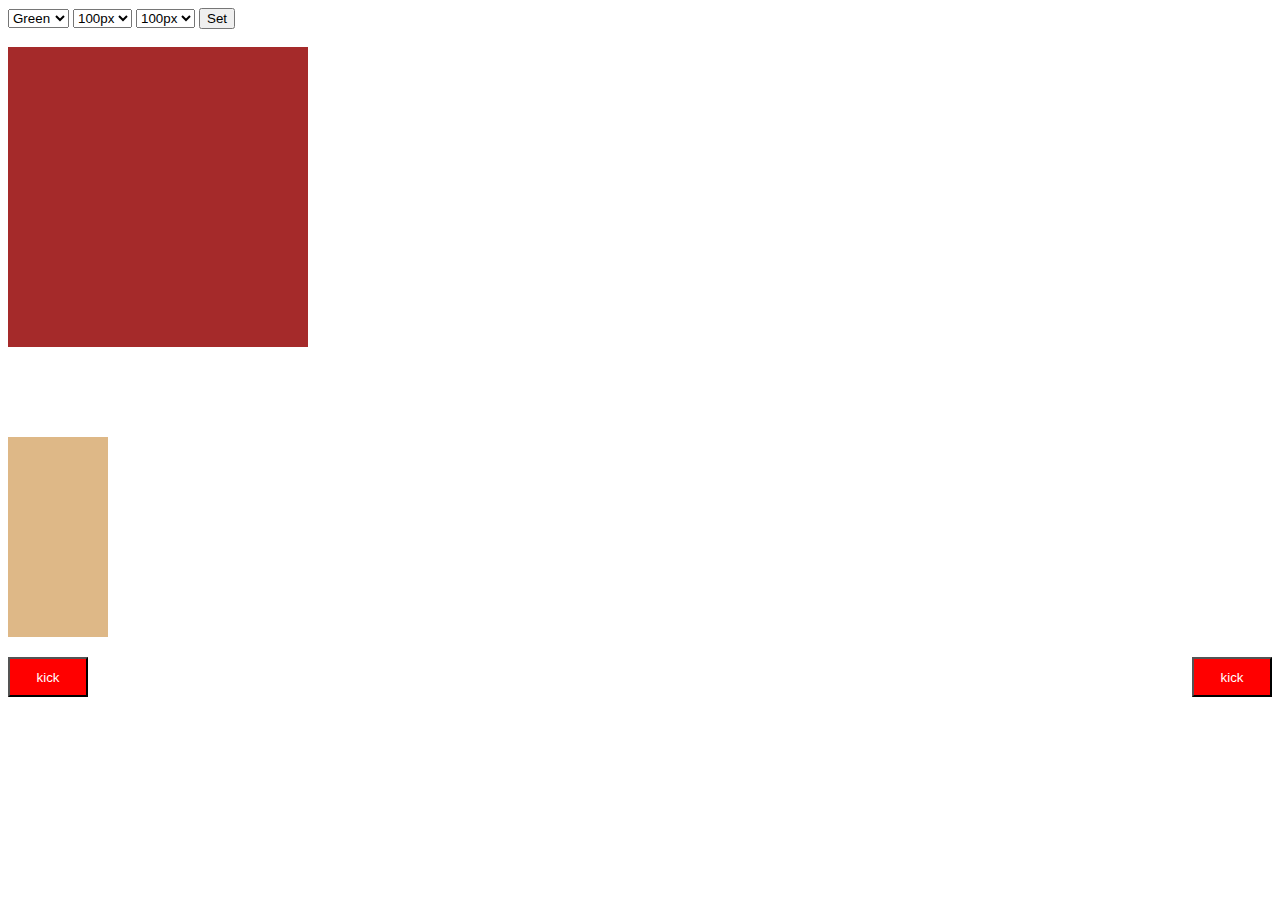
<file: index.html>
<!DOCTYPE html>
<html lang="en">
<head>
    <meta charset="UTF-8">
    <meta name="viewport" content="width=device-width, initial-scale=1.0">
    <meta http-equiv="X-UA-Compatible" content="ie=edge">
    <title>java</title>
</head>
<body>
    
    <!-- <p id="demo">Lorem ipsum dolor sit amet consectetur adipisicing elit. Culpa omnis eligendi, quidem accusantium magnam praesentium aperiam, ratione laboriosam enim non dolores error ut? Eius, eaque dolore incidunt maiores deserunt minus.</p> -->

    
     <!-- <button type='button' onclick='document.getElementById("demo").innerHTML = "hello"'>click me</button> -->
    <select name="cssProperty" id="background">
        <option value="Green">Green</option>
        <option value="Yellow">Yellow</option>
        <option value="Red">Red</option>
    </select>

    <select name="cssProperty" id="width">
        <option value="100px">100px</option>
        <option value="200px">200px</option>
        <option value="300px">300px</option>
    </select>
     
    <select name="cssProperty" id="height">
        <option value="100px">100px</option>
        <option value="200px">200px</option>
        <option value="300px">300px</option>
    </select>

    <button id="set">Set</button>

    <br><br>

    <div id="modify" style="width: 300px; height: 300px; background:brown">


    </div>
<br><br><br><br><br>

    <div id="parent">
        <div class="block" style="width: 100px;height:200px;background:burlywood;" id="left-block"></div>
        <button id="left-btn" style="float: left; width:80px;height:40px;margin-top:20px;background:red;color:white; cursor:pointer;">kick</button>
        <button id="right-btn" style="float: right;width:80px;height:40px;margin-top:20px;background:red;color:white; cursor:pointer;">kick</button>
    </div>






















    <script src="/java.js"></script>
  

</body>
</html>
</file>
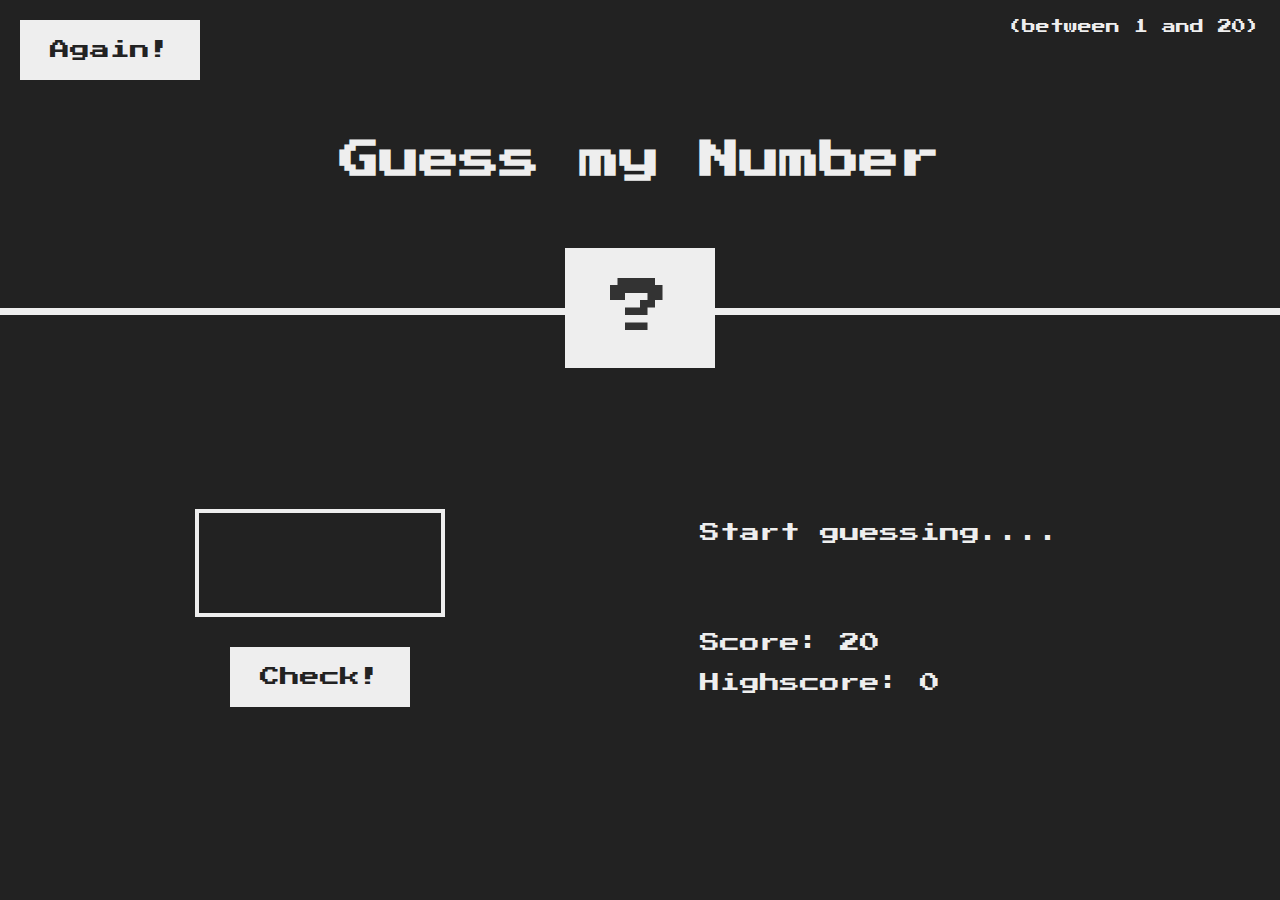
<file: guess.html>
<!DOCTYPE html>
<html lang="en">
  <head>
    <meta charset="UTF-8" />
    <meta name="viewport" content="width=device-width, initial-scale=1.0" />
    <meta http-equiv="X-UA-Compatible" content="ie=edge" />
    <title>Dom and events</title>
    <link rel="stylesheet" href="/guess.css" />
  </head>
  <body>
    <header>
      <h1>Guess my Number</h1>
      <p class="between">(between 1 and 20)</p>
      <button class="btn again">Again!</button>
      <div class="number">?</div>
    </header>
    <main>
      <section class="left">
        <input type="number" class="gess" />
        <button class="btn check">Check!</button>
      </section>
      <section class="right">
        <p class="message">Start guessing....</p>
        <p class="label-score">Score: <span class="score">20</span></p>
        <p class="label-highscore">
          Highscore: <span class="highscore">0</span>
        </p>
      </section>
    </main>

    <script src="/guess.js"></script>
  </body>
</html>
</file>
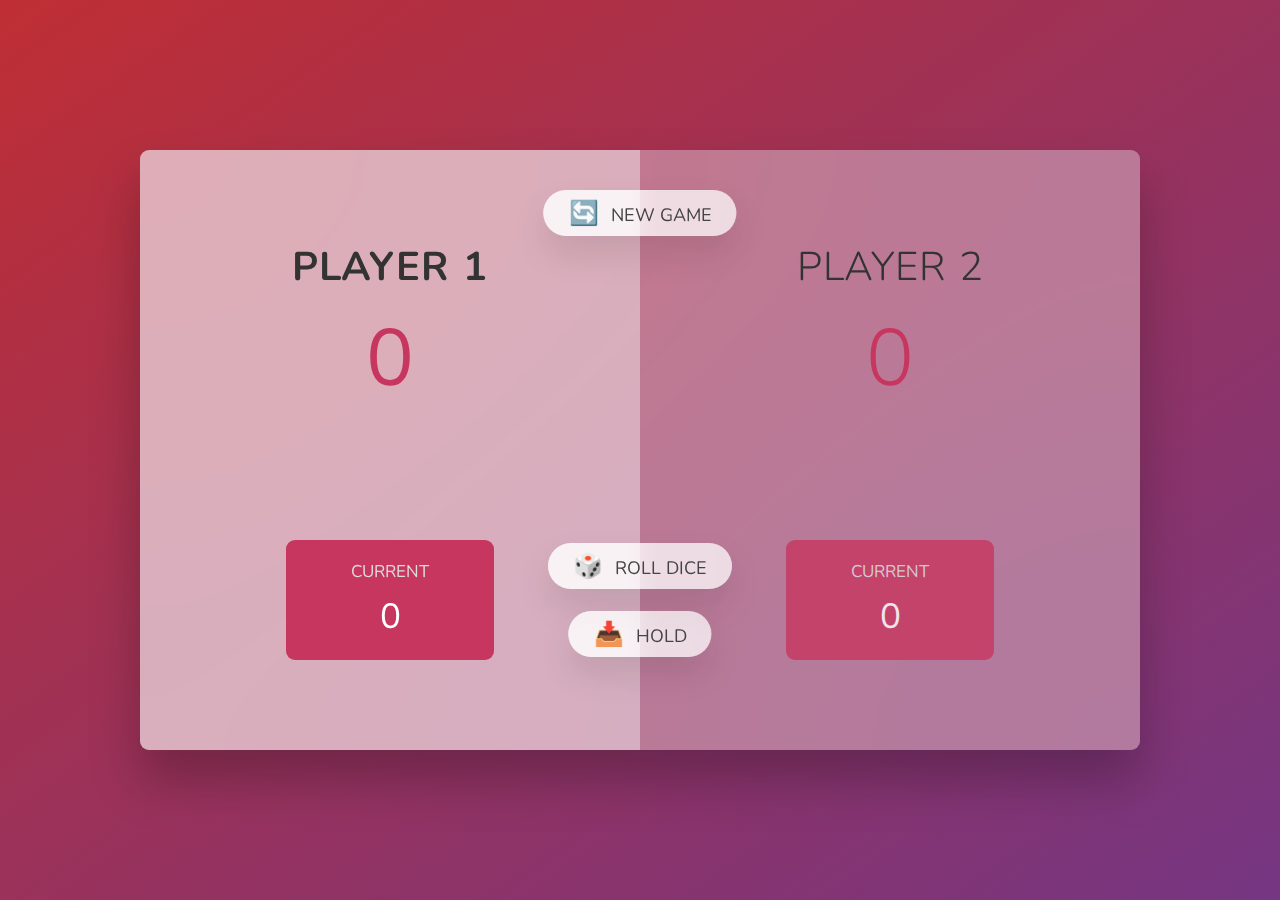
<file: pickgame.html>
<!DOCTYPE html>
<html lang="en">
  <head>
    <meta charset="UTF-8" />
    <meta name="viewport" content="width=device-width, initial-scale=1.0" />
    <meta http-equiv="X-UA-Compatible" content="ie=edge" />
    <link rel="stylesheet" href="pickgame.css" />
    <title>Pick Game</title>
  </head>
  <body>
    <main>
      <section class="player player--0 player--active">
        <h2 class="name" id="name--0">Player 1</h2>
        <p class="score" id="score--0">43</p>
        <div class="current">
          <p class="current-label">Current</p>
          <p class="current-score" id="current--0">0</p>
        </div>
      </section>
      <section class="player player--1">
        <h2 class="name" id="name--1">Player 2</h2>
        <p class="score" id="score--1">24</p>
        <div class="current">
          <p class="current-label">Current</p>
          <p class="current-score" id="current--1">0</p>
        </div>
      </section>

      <img src="imagePick/dice-5.png" alt="Playing dice" class="dice hidden" />
      <button class="btn btn--new">🔄 New game</button>
      <button class="btn btn--roll">🎲 Roll dice</button>
      <button class="btn btn--hold">📥 Hold</button>
    </main>
    <script src="pickgame.js"></script>
  </body>
</html>
</file>
<file: guess.css>
@import url("https://fonts.googleapis.com/css?family=Press+Start+2P&display=swap");

* {
  margin: 0;
  padding: 0;
  box-sizing: inherit;
}

html {
  font-size: 62.5%;
  box-sizing: border-box;
}

body {
  font-family: "Press Start 2P", sans-serif;
  color: #eee;
  background-color: #222;
  /* background-color: #60b347; */
}

/* LAYOUT */
header {
  position: relative;
  height: 35vh;
  border-bottom: 7px solid #eee;
}

main {
  height: 65vh;
  color: #eee;
  display: flex;
  align-items: center;
  justify-content: space-around;
}

.left {
  width: 52rem;
  display: flex;
  flex-direction: column;
  align-items: center;
}

.right {
  width: 52rem;
  font-size: 2rem;
}

/* ELEMENTS STYLE */
h1 {
  font-size: 4rem;
  text-align: center;
  position: absolute;
  width: 100%;
  top: 52%;
  left: 50%;
  transform: translate(-50%, -50%);
}

.number {
  background: #eee;
  color: #333;
  font-size: 6rem;
  width: 15rem;
  padding: 3rem 0rem;
  text-align: center;
  position: absolute;
  bottom: 0;
  left: 50%;
  transform: translate(-50%, 50%);
}

.between {
  font-size: 1.4rem;
  position: absolute;
  top: 2rem;
  right: 2rem;
}

.again {
  position: absolute;
  top: 2rem;
  left: 2rem;
}

.gess {
  background: none;
  border: 4px solid #eee;
  font-family: inherit;
  color: inherit;
  font-size: 5rem;
  padding: 2.5rem;
  width: 25rem;
  text-align: center;
  display: block;
  margin-bottom: 3rem;
}

.btn {
  border: none;
  background-color: #eee;
  color: #222;
  font-size: 2rem;
  font-family: inherit;
  padding: 2rem 3rem;
  cursor: pointer;
}

.btn:hover {
  background-color: #ccc;
}

.message {
  margin-bottom: 8rem;
  height: 3rem;
}

.label-score {
  margin-bottom: 2rem;
}
</file>
<file: pickgame.css>
@import url("https://fonts.googleapis.com/css2?family=Nunito&display=swap");

* {
  margin: 0;
  padding: 0;
  box-sizing: inherit;
}

html {
  font-size: 62.5%;
  box-sizing: border-box;
}

body {
  font-family: "Nunito", sans-serif;
  font-weight: 400;
  height: 100vh;
  color: #333;
  background-image: linear-gradient(to top left, #753682 0%, #bf2e34 100%);
  display: flex;
  align-items: center;
  justify-content: center;
}

/* LAYOUT */
main {
  position: relative;
  width: 100rem;
  height: 60rem;
  background-color: rgba(255, 255, 255, 0.35);
  backdrop-filter: blur(200px);
  filter: blur();
  box-shadow: 0 3rem 5rem rgba(0, 0, 0, 0.25);
  border-radius: 9px;
  overflow: hidden;
  display: flex;
}

.player {
  flex: 50%;
  padding: 9rem;
  display: flex;
  flex-direction: column;
  align-items: center;
  transition: all 0.75s;
}

/* ELEMENTS */
.name {
  position: relative;
  font-size: 4rem;
  text-transform: uppercase;
  letter-spacing: 1px;
  word-spacing: 2px;
  font-weight: 300;
  margin-bottom: 1rem;
}

.score {
  font-size: 8rem;
  font-weight: 300;
  color: #c7365f;
  margin-bottom: auto;
}

.player--active {
  background-color: rgba(255, 255, 255, 0.4);
}
.player--active .name {
  font-weight: 700;
}
.player--active .score {
  font-weight: 400;
}

.player--active .current {
  opacity: 1;
}

.current {
  background-color: #c7365f;
  opacity: 0.8;
  border-radius: 9px;
  color: #fff;
  width: 65%;
  padding: 2rem;
  text-align: center;
  transition: all 0.75s;
}

.current-label {
  text-transform: uppercase;
  margin-bottom: 1rem;
  font-size: 1.7rem;
  color: #ddd;
}

.current-score {
  font-size: 3.5rem;
}

/* ABSOLUTE POSITIONED ELEMENTS */
.btn {
  position: absolute;
  left: 50%;
  transform: translateX(-50%);
  color: #444;
  background: none;
  border: none;
  font-family: inherit;
  font-size: 1.8rem;
  text-transform: uppercase;
  cursor: pointer;
  font-weight: 400;
  transition: all 0.2s;

  background-color: white;
  background-color: rgba(255, 255, 255, 0.6);
  backdrop-filter: blur(10px);

  padding: 0.7rem 2.5rem;
  border-radius: 50rem;
  box-shadow: 0 1.75rem 3.5rem rgba(0, 0, 0, 0.1);
}

.btn::first-letter {
  font-size: 2.4rem;
  display: inline-block;
  margin-right: 0.7rem;
}

.btn--new {
  top: 4rem;
}
.btn--roll {
  top: 39.3rem;
}
.btn--hold {
  top: 46.1rem;
}

.btn:active {
  transform: translate(-50%, 3px);
  box-shadow: 0 1rem 2rem rgba(0, 0, 0, 0.15);
}

.btn:focus {
  outline: none;
}

.dice {
  position: absolute;
  left: 50%;
  top: 16.5rem;
  transform: translateX(-50%);
  height: 10rem;
  box-shadow: 0 2rem 5rem rgba(0, 0, 0, 0.2);
}

.player--winner {
  background-color: #2f2f2f;
}

.player--winner .name {
  font-weight: 700;
  color: #c7365f;
}

.hidden {
  display: none;
}
</file>
